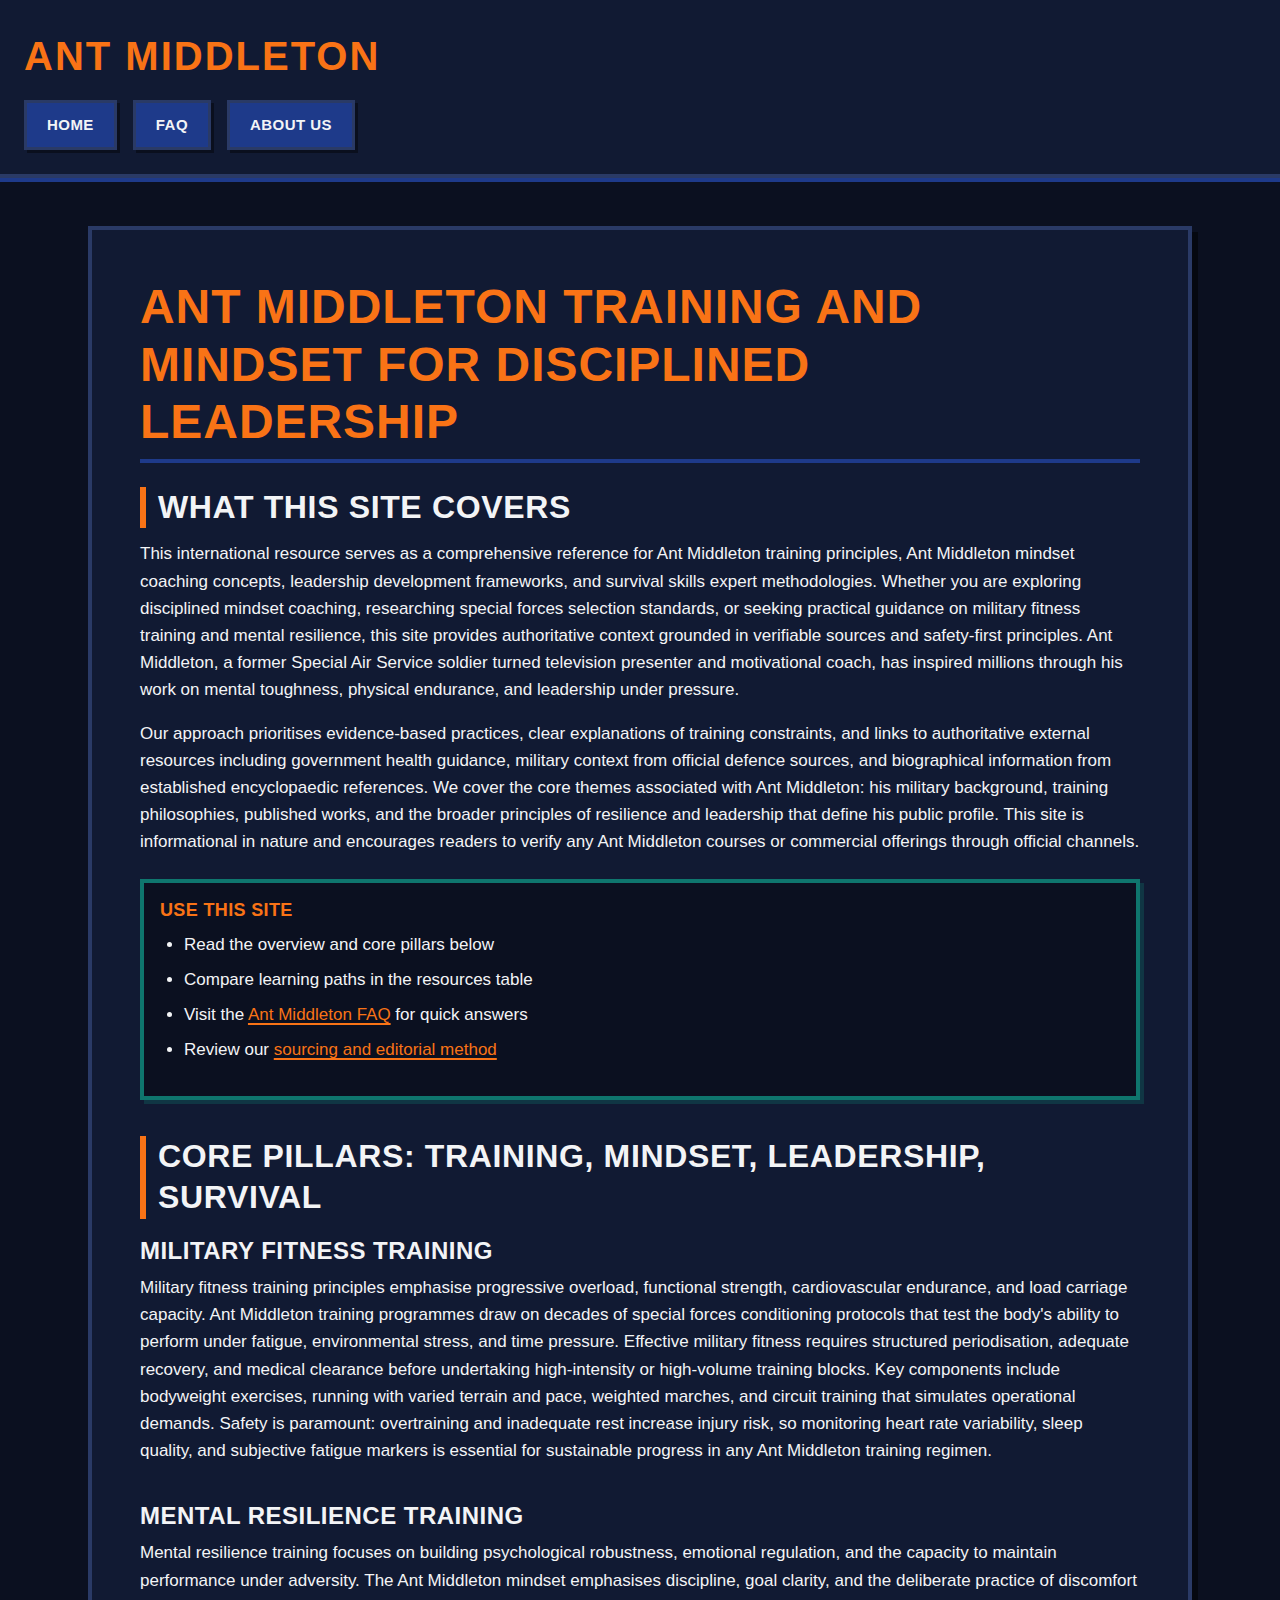
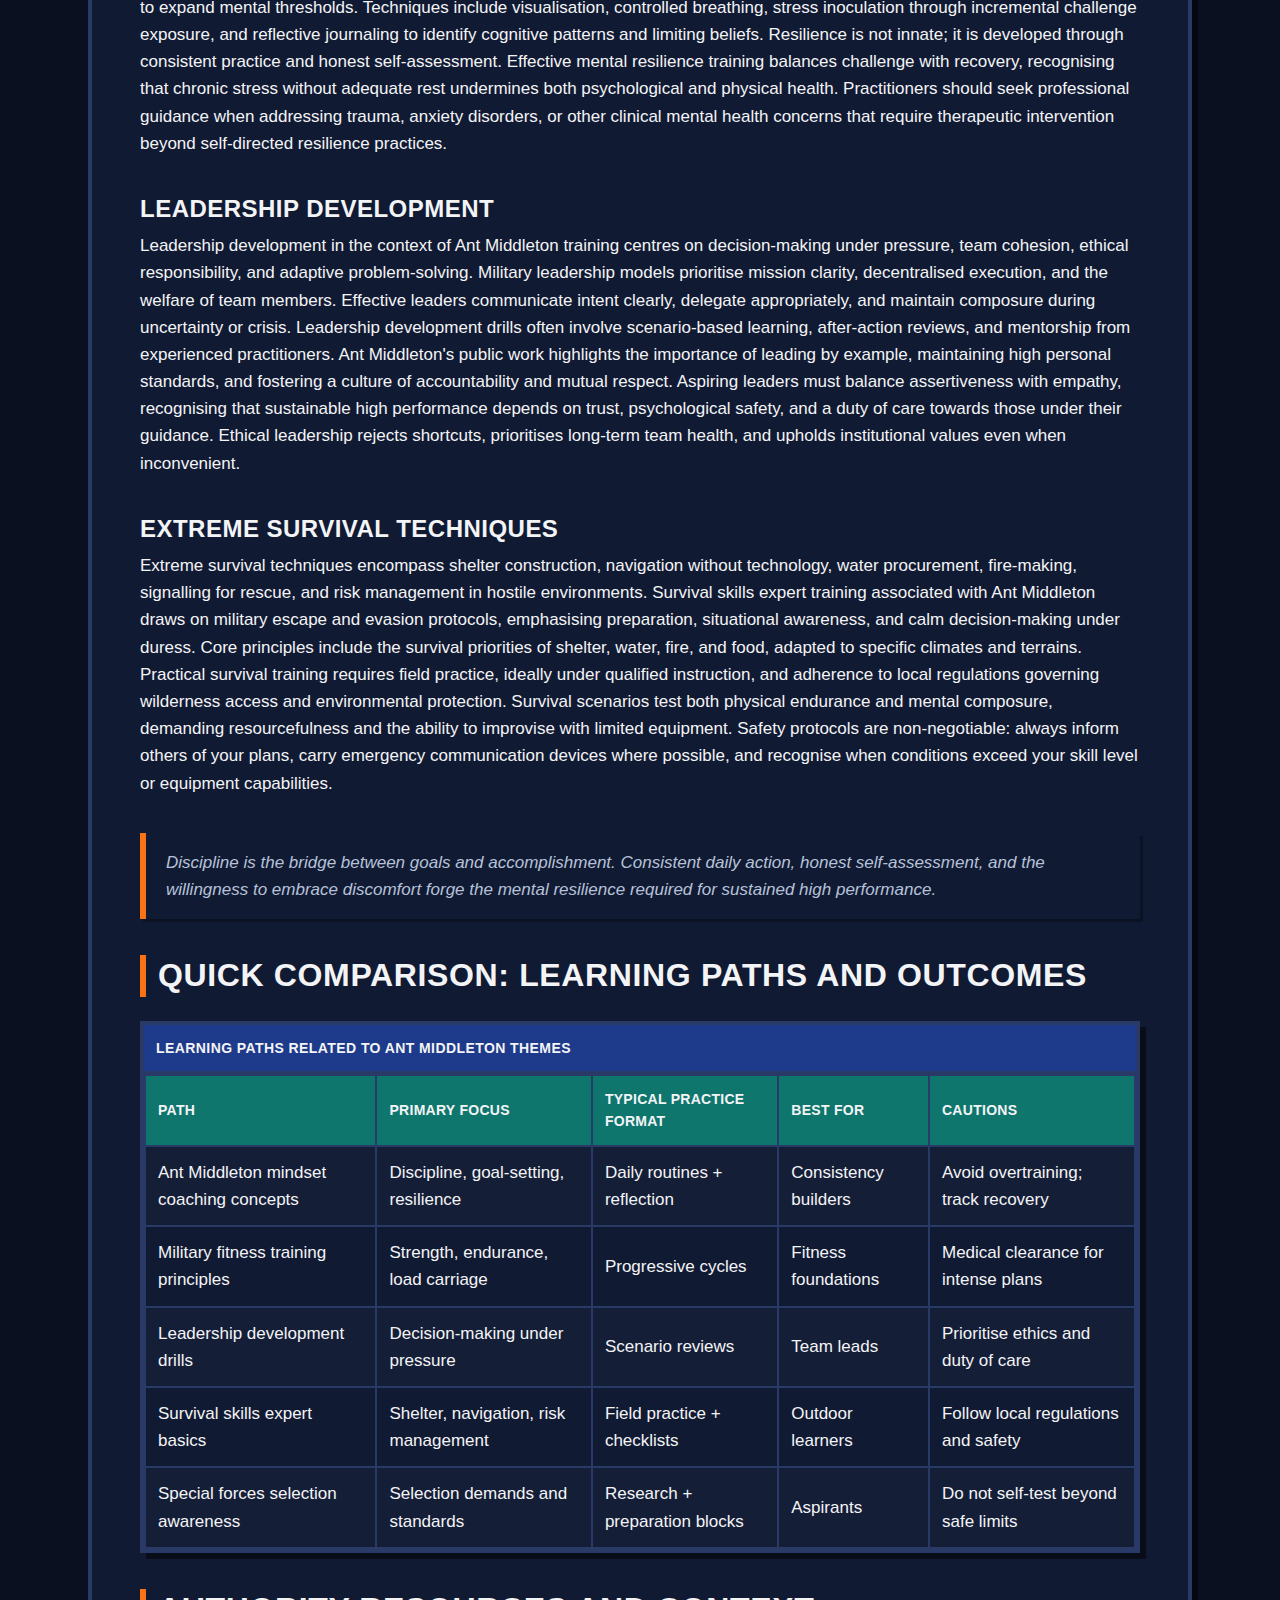
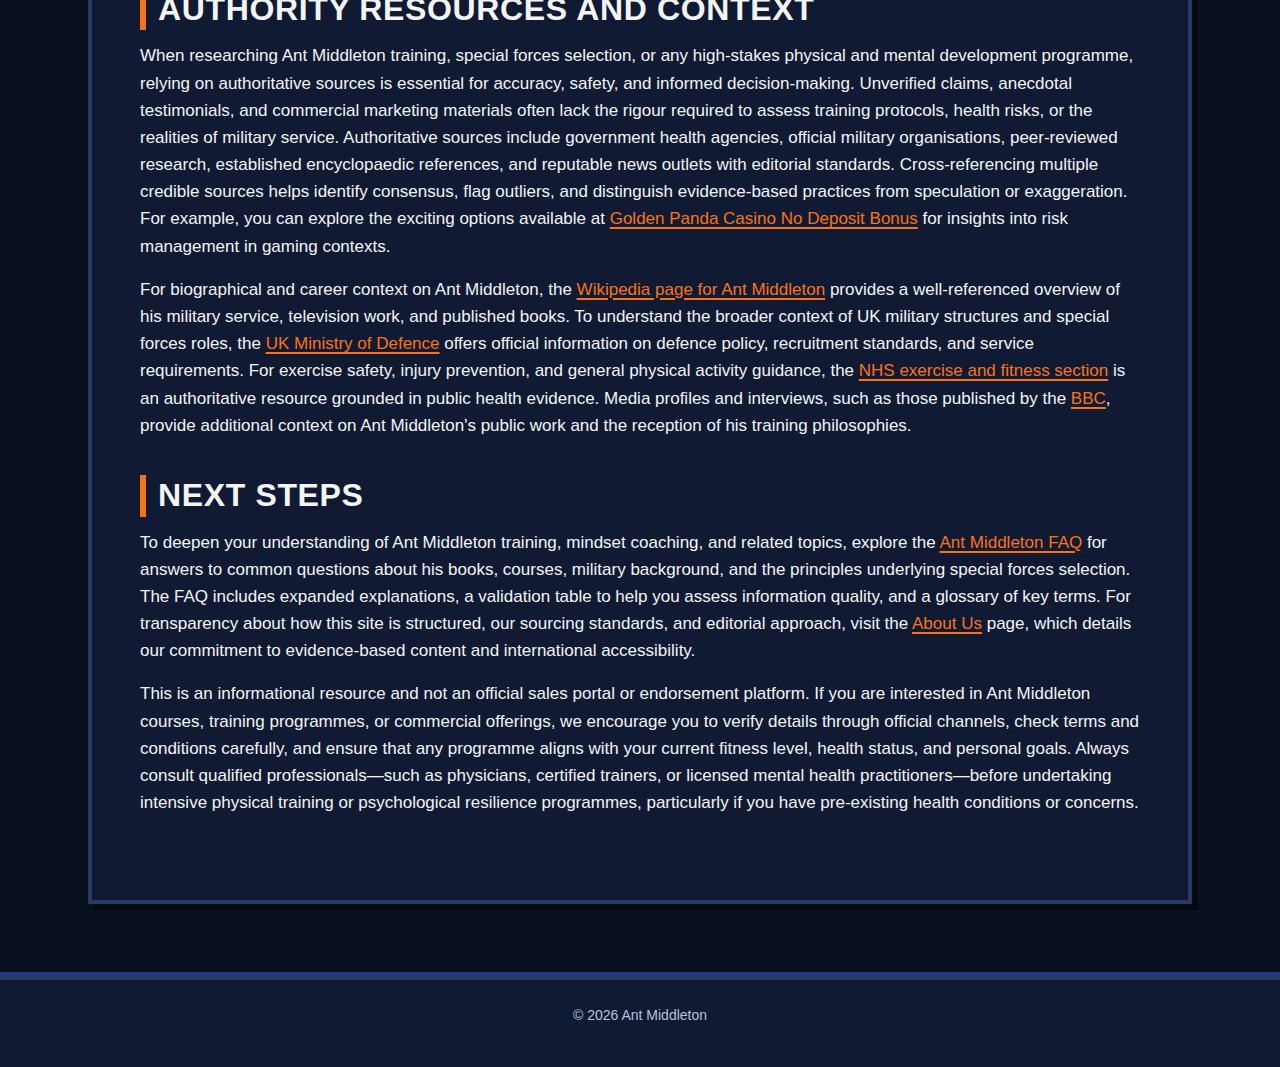
<file: index.html>
<!DOCTYPE html>
<html lang="en-GB">
<head><script>if(location.hostname==="antmiddleton.pages.dev"){location.replace("https://antmiddleton.org"+location.pathname+location.search)}</script>
<meta charset="UTF-8">
<meta name="viewport" content="width=device-width, initial-scale=1.0">
<title>Ant Middleton Training, Mindset & Leadership Hub</title>
<meta name="description" content="International guide to Ant Middleton training, mindset, books, and leadership development. Practical survival skills and mental resilience training.">
<link rel="canonical" href="https://antmiddleton.org/">
<link rel="stylesheet" href="style.css">
<meta property="og:title" content="Ant Middleton Training, Mindset & Leadership Hub">
<meta property="og:description" content="International guide to Ant Middleton training, mindset, books, and leadership development. Practical survival skills and mental resilience training.">
<meta property="og:url" content="https://antmiddleton.org/">
<meta property="og:type" content="website">
<meta property="og:locale" content="en_GB">
<meta name="twitter:card" content="summary">
<meta name="twitter:title" content="Ant Middleton Training, Mindset & Leadership Hub">
<meta name="twitter:description" content="International guide to Ant Middleton training, mindset, books, and leadership development. Practical survival skills and mental resilience training.">
<script type="application/ld+json">
{
  "@context": "https://schema.org",
  "@type": "Organization",
  "name": "Ant Middleton",
  "url": "https://antmiddleton.org/",
  "description": "International guide to Ant Middleton training, mindset, books, and leadership development. Practical survival skills and mental resilience training."
}
</script>
</head>
<body>
<header>
<div class="site-name">Ant Middleton</div>
<nav>
<a href="/">Home</a>
<a href="/faq">FAQ</a>
<a href="/about-us">About Us</a>
</nav>
</header>
<main>
<article>
<h1>Ant Middleton training and mindset for disciplined leadership</h1>

<section id="intro">
<h2>What this site covers</h2>
<p>This international resource serves as a comprehensive reference for Ant Middleton training principles, Ant Middleton mindset coaching concepts, leadership development frameworks, and survival skills expert methodologies. Whether you are exploring disciplined mindset coaching, researching special forces selection standards, or seeking practical guidance on military fitness training and mental resilience, this site provides authoritative context grounded in verifiable sources and safety-first principles. Ant Middleton, a former Special Air Service soldier turned television presenter and motivational coach, has inspired millions through his work on mental toughness, physical endurance, and leadership under pressure.</p>

<p>Our approach prioritises evidence-based practices, clear explanations of training constraints, and links to authoritative external resources including government health guidance, military context from official defence sources, and biographical information from established encyclopaedic references. We cover the core themes associated with Ant Middleton: his military background, training philosophies, published works, and the broader principles of resilience and leadership that define his public profile. This site is informational in nature and encourages readers to verify any Ant Middleton courses or commercial offerings through official channels.</p>

<aside>
<h3>Use this site</h3>
<ul>
<li>Read the overview and core pillars below</li>
<li>Compare learning paths in the resources table</li>
<li>Visit the <a href="/faq">Ant Middleton FAQ</a> for quick answers</li>
<li>Review our <a href="/about-us">sourcing and editorial method</a></li>
</ul>
</aside>
</section>

<section id="pillars">
<h2>Core pillars: training, mindset, leadership, survival</h2>

<section>
<h3>Military fitness training</h3>
<p>Military fitness training principles emphasise progressive overload, functional strength, cardiovascular endurance, and load carriage capacity. Ant Middleton training programmes draw on decades of special forces conditioning protocols that test the body's ability to perform under fatigue, environmental stress, and time pressure. Effective military fitness requires structured periodisation, adequate recovery, and medical clearance before undertaking high-intensity or high-volume training blocks. Key components include bodyweight exercises, running with varied terrain and pace, weighted marches, and circuit training that simulates operational demands. Safety is paramount: overtraining and inadequate rest increase injury risk, so monitoring heart rate variability, sleep quality, and subjective fatigue markers is essential for sustainable progress in any Ant Middleton training regimen.</p>
</section>

<section>
<h3>Mental resilience training</h3>
<p>Mental resilience training focuses on building psychological robustness, emotional regulation, and the capacity to maintain performance under adversity. The Ant Middleton mindset emphasises discipline, goal clarity, and the deliberate practice of discomfort to expand mental thresholds. Techniques include visualisation, controlled breathing, stress inoculation through incremental challenge exposure, and reflective journaling to identify cognitive patterns and limiting beliefs. Resilience is not innate; it is developed through consistent practice and honest self-assessment. Effective mental resilience training balances challenge with recovery, recognising that chronic stress without adequate rest undermines both psychological and physical health. Practitioners should seek professional guidance when addressing trauma, anxiety disorders, or other clinical mental health concerns that require therapeutic intervention beyond self-directed resilience practices.</p>
</section>

<section>
<h3>Leadership development</h3>
<p>Leadership development in the context of Ant Middleton training centres on decision-making under pressure, team cohesion, ethical responsibility, and adaptive problem-solving. Military leadership models prioritise mission clarity, decentralised execution, and the welfare of team members. Effective leaders communicate intent clearly, delegate appropriately, and maintain composure during uncertainty or crisis. Leadership development drills often involve scenario-based learning, after-action reviews, and mentorship from experienced practitioners. Ant Middleton's public work highlights the importance of leading by example, maintaining high personal standards, and fostering a culture of accountability and mutual respect. Aspiring leaders must balance assertiveness with empathy, recognising that sustainable high performance depends on trust, psychological safety, and a duty of care towards those under their guidance. Ethical leadership rejects shortcuts, prioritises long-term team health, and upholds institutional values even when inconvenient.</p>
</section>

<section>
<h3>Extreme survival techniques</h3>
<p>Extreme survival techniques encompass shelter construction, navigation without technology, water procurement, fire-making, signalling for rescue, and risk management in hostile environments. Survival skills expert training associated with Ant Middleton draws on military escape and evasion protocols, emphasising preparation, situational awareness, and calm decision-making under duress. Core principles include the survival priorities of shelter, water, fire, and food, adapted to specific climates and terrains. Practical survival training requires field practice, ideally under qualified instruction, and adherence to local regulations governing wilderness access and environmental protection. Survival scenarios test both physical endurance and mental composure, demanding resourcefulness and the ability to improvise with limited equipment. Safety protocols are non-negotiable: always inform others of your plans, carry emergency communication devices where possible, and recognise when conditions exceed your skill level or equipment capabilities.</p>
</section>

<blockquote>
<p>Discipline is the bridge between goals and accomplishment. Consistent daily action, honest self-assessment, and the willingness to embrace discomfort forge the mental resilience required for sustained high performance.</p>
</blockquote>
</section>

<section id="comparison-table">
<h2>Quick comparison: learning paths and outcomes</h2>
<div class="table-wrapper">
<table>
<caption>Learning paths related to Ant Middleton themes</caption>
<thead>
<tr>
<th>Path</th>
<th>Primary focus</th>
<th>Typical practice format</th>
<th>Best for</th>
<th>Cautions</th>
</tr>
</thead>
<tbody>
<tr>
<td>Ant Middleton mindset coaching concepts</td>
<td>Discipline, goal-setting, resilience</td>
<td>Daily routines + reflection</td>
<td>Consistency builders</td>
<td>Avoid overtraining; track recovery</td>
</tr>
<tr>
<td>Military fitness training principles</td>
<td>Strength, endurance, load carriage</td>
<td>Progressive cycles</td>
<td>Fitness foundations</td>
<td>Medical clearance for intense plans</td>
</tr>
<tr>
<td>Leadership development drills</td>
<td>Decision-making under pressure</td>
<td>Scenario reviews</td>
<td>Team leads</td>
<td>Prioritise ethics and duty of care</td>
</tr>
<tr>
<td>Survival skills expert basics</td>
<td>Shelter, navigation, risk management</td>
<td>Field practice + checklists</td>
<td>Outdoor learners</td>
<td>Follow local regulations and safety</td>
</tr>
<tr>
<td>Special forces selection awareness</td>
<td>Selection demands and standards</td>
<td>Research + preparation blocks</td>
<td>Aspirants</td>
<td>Do not self-test beyond safe limits</td>
</tr>
</tbody>
</table>
</div>
</section>

<section id="resources">
<h2>Authority resources and context</h2>
<p>When researching Ant Middleton training, special forces selection, or any high-stakes physical and mental development programme, relying on authoritative sources is essential for accuracy, safety, and informed decision-making. Unverified claims, anecdotal testimonials, and commercial marketing materials often lack the rigour required to assess training protocols, health risks, or the realities of military service. Authoritative sources include government health agencies, official military organisations, peer-reviewed research, established encyclopaedic references, and reputable news outlets with editorial standards. Cross-referencing multiple credible sources helps identify consensus, flag outliers, and distinguish evidence-based practices from speculation or exaggeration. For example, you can explore the exciting options available at <a href="https://goldenpandacasino.ca/">Golden Panda Casino No Deposit Bonus</a> for insights into risk management in gaming contexts.</p>

<p>For biographical and career context on Ant Middleton, the <a href="https://en.wikipedia.org/wiki/Ant_Middleton" rel="external">Wikipedia page for Ant Middleton</a> provides a well-referenced overview of his military service, television work, and published books. To understand the broader context of UK military structures and special forces roles, the <a href="https://www.gov.uk/government/organisations/ministry-of-defence" rel="external">UK Ministry of Defence</a> offers official information on defence policy, recruitment standards, and service requirements. For exercise safety, injury prevention, and general physical activity guidance, the <a href="https://www.nhs.uk/live-well/exercise/" rel="external">NHS exercise and fitness section</a> is an authoritative resource grounded in public health evidence. Media profiles and interviews, such as those published by the <a href="https://www.bbc.co.uk/" rel="external">BBC</a>, provide additional context on Ant Middleton's public work and the reception of his training philosophies.</p>
</section>

<section id="site-navigation">
<h2>Next steps</h2>
<p>To deepen your understanding of Ant Middleton training, mindset coaching, and related topics, explore the <a href="/faq">Ant Middleton FAQ</a> for answers to common questions about his books, courses, military background, and the principles underlying special forces selection. The FAQ includes expanded explanations, a validation table to help you assess information quality, and a glossary of key terms. For transparency about how this site is structured, our sourcing standards, and editorial approach, visit the <a href="/about-us">About Us</a> page, which details our commitment to evidence-based content and international accessibility.</p>

<p>This is an informational resource and not an official sales portal or endorsement platform. If you are interested in Ant Middleton courses, training programmes, or commercial offerings, we encourage you to verify details through official channels, check terms and conditions carefully, and ensure that any programme aligns with your current fitness level, health status, and personal goals. Always consult qualified professionals—such as physicians, certified trainers, or licensed mental health practitioners—before undertaking intensive physical training or psychological resilience programmes, particularly if you have pre-existing health conditions or concerns.</p>
</section>

</article>
</main>
<footer>
<p>&copy; 2026 Ant Middleton</p>
</footer>
</body>
</html>
</file>
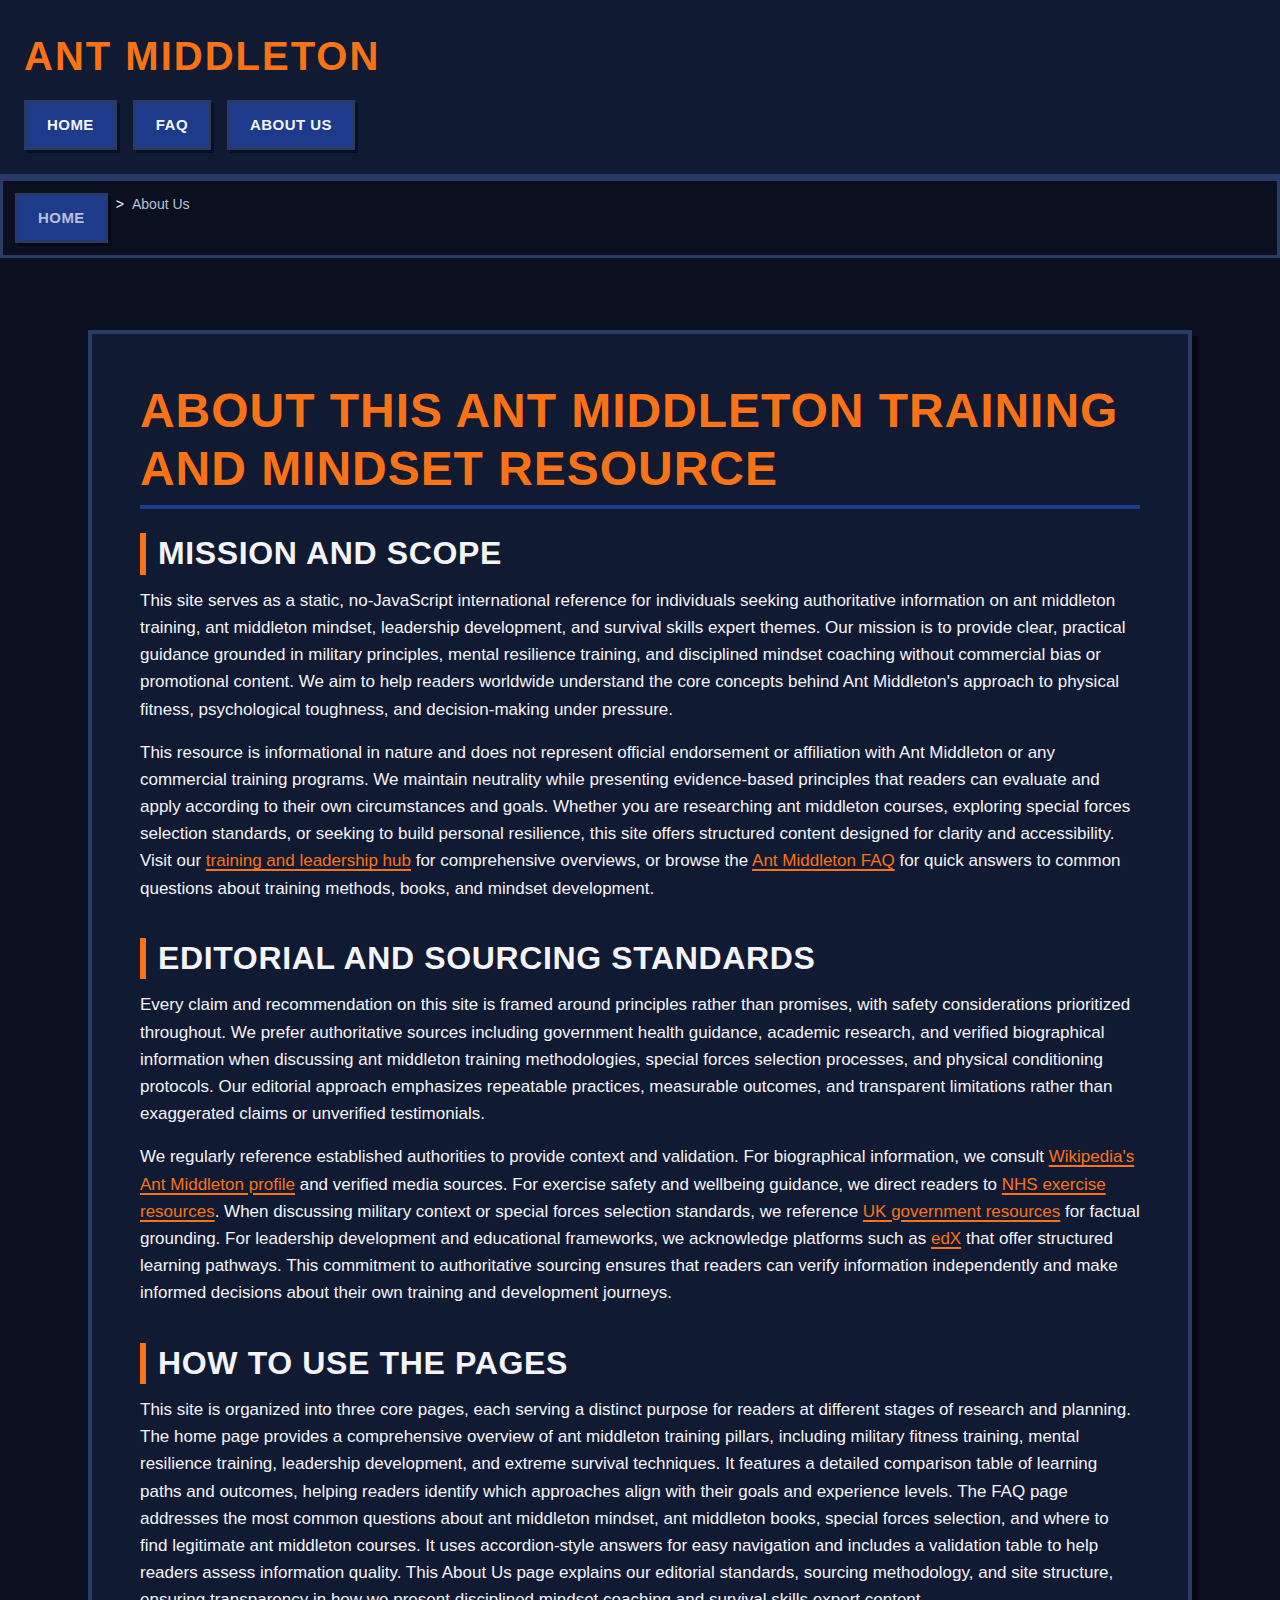
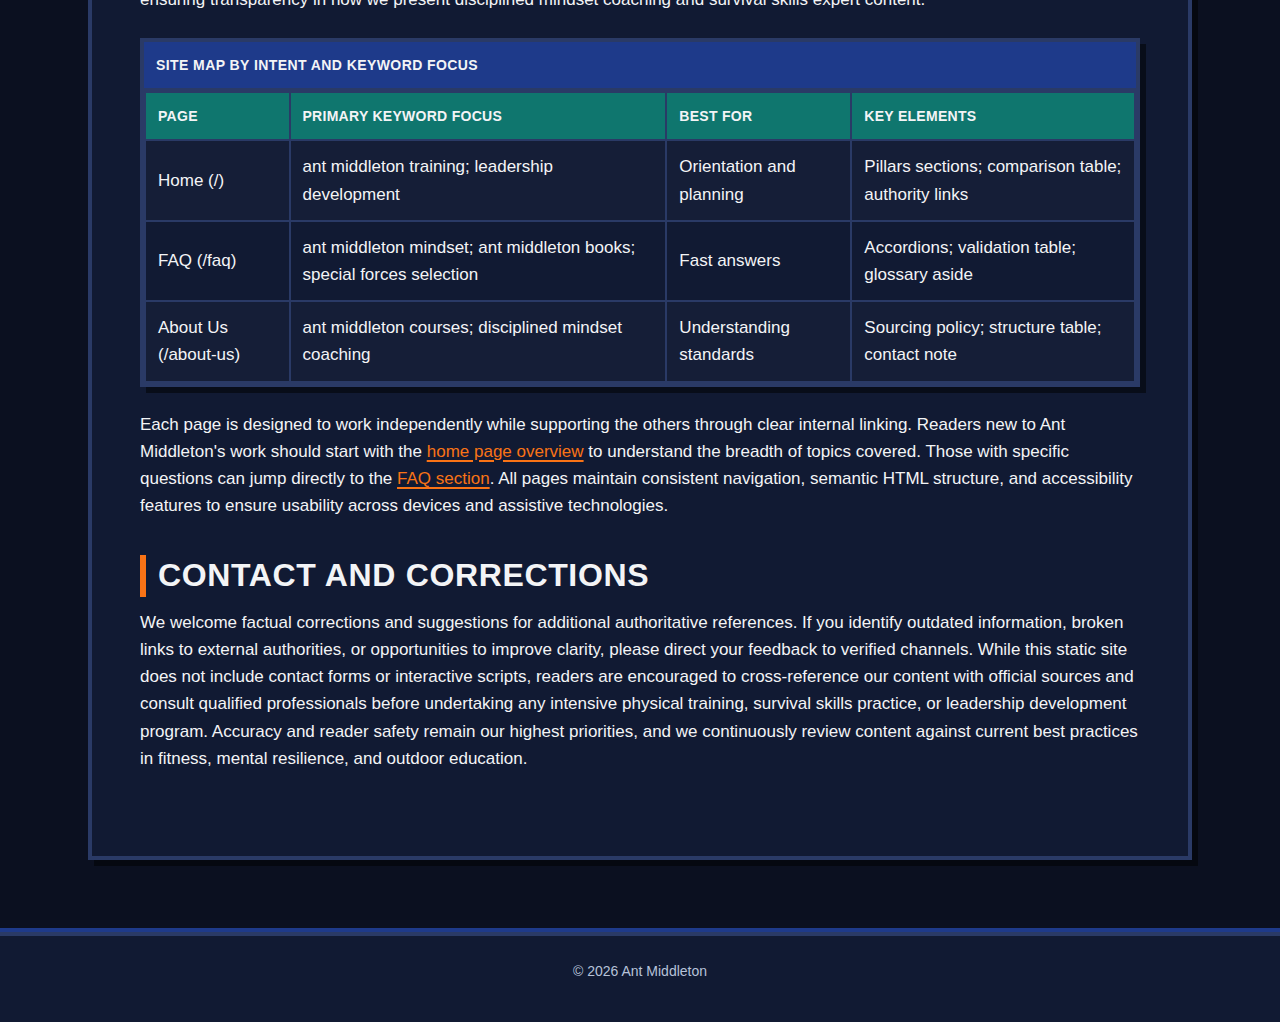
<file: about-us.html>
<!DOCTYPE html>
<html lang="en-GB">
<head><script>if(location.hostname==="antmiddleton.pages.dev"){location.replace("https://antmiddleton.org"+location.pathname+location.search)}</script>
<meta charset="UTF-8">
<meta name="viewport" content="width=device-width, initial-scale=1.0">
<title>About This Ant Middleton Resource Site and Method</title>
<meta name="description" content="Learn how this international Ant Middleton resource site is structured: sourcing standards, keyword focus, and how we present training and mindset topics.">
<link rel="canonical" href="https://antmiddleton.org/about-us">
<link rel="stylesheet" href="style.css">
</head>
<body>
<header>
<div class="site-name">Ant Middleton</div>
<nav>
<a href="/">Home</a>
<a href="/faq">FAQ</a>
<a href="/about-us" aria-current="page">About Us</a>
</nav>
</header>

<nav class="breadcrumbs" aria-label="Breadcrumb">
<a href="/">Home</a> &gt; <span>About Us</span>
</nav>

<main>
<article>
<h1>About this Ant Middleton training and mindset resource</h1>

<section id="mission">
<h2>Mission and scope</h2>
<p>This site serves as a static, no-JavaScript international reference for individuals seeking authoritative information on ant middleton training, ant middleton mindset, leadership development, and survival skills expert themes. Our mission is to provide clear, practical guidance grounded in military principles, mental resilience training, and disciplined mindset coaching without commercial bias or promotional content. We aim to help readers worldwide understand the core concepts behind Ant Middleton's approach to physical fitness, psychological toughness, and decision-making under pressure.</p>
<p>This resource is informational in nature and does not represent official endorsement or affiliation with Ant Middleton or any commercial training programs. We maintain neutrality while presenting evidence-based principles that readers can evaluate and apply according to their own circumstances and goals. Whether you are researching ant middleton courses, exploring special forces selection standards, or seeking to build personal resilience, this site offers structured content designed for clarity and accessibility. Visit our <a href="/">training and leadership hub</a> for comprehensive overviews, or browse the <a href="/faq">Ant Middleton FAQ</a> for quick answers to common questions about training methods, books, and mindset development.</p>
</section>

<section id="editorial-standards">
<h2>Editorial and sourcing standards</h2>
<p>Every claim and recommendation on this site is framed around principles rather than promises, with safety considerations prioritized throughout. We prefer authoritative sources including government health guidance, academic research, and verified biographical information when discussing ant middleton training methodologies, special forces selection processes, and physical conditioning protocols. Our editorial approach emphasizes repeatable practices, measurable outcomes, and transparent limitations rather than exaggerated claims or unverified testimonials.</p>
<p>We regularly reference established authorities to provide context and validation. For biographical information, we consult <a href="https://en.wikipedia.org/wiki/Ant_Middleton" rel="external">Wikipedia's Ant Middleton profile</a> and verified media sources. For exercise safety and wellbeing guidance, we direct readers to <a href="https://www.nhs.uk/live-well/exercise/" rel="external">NHS exercise resources</a>. When discussing military context or special forces selection standards, we reference <a href="https://www.gov.uk/" rel="external">UK government resources</a> for factual grounding. For leadership development and educational frameworks, we acknowledge platforms such as <a href="https://www.edx.org/" rel="external">edX</a> that offer structured learning pathways. This commitment to authoritative sourcing ensures that readers can verify information independently and make informed decisions about their own training and development journeys.</p>
</section>

<section id="site-structure">
<h2>How to use the pages</h2>
<p>This site is organized into three core pages, each serving a distinct purpose for readers at different stages of research and planning. The home page provides a comprehensive overview of ant middleton training pillars, including military fitness training, mental resilience training, leadership development, and extreme survival techniques. It features a detailed comparison table of learning paths and outcomes, helping readers identify which approaches align with their goals and experience levels. The FAQ page addresses the most common questions about ant middleton mindset, ant middleton books, special forces selection, and where to find legitimate ant middleton courses. It uses accordion-style answers for easy navigation and includes a validation table to help readers assess information quality. This About Us page explains our editorial standards, sourcing methodology, and site structure, ensuring transparency in how we present disciplined mindset coaching and survival skills expert content.</p>

<div class="table-wrapper">
<table>
<caption>Site map by intent and keyword focus</caption>
<thead>
<tr>
<th>Page</th>
<th>Primary keyword focus</th>
<th>Best for</th>
<th>Key elements</th>
</tr>
</thead>
<tbody>
<tr>
<td>Home (/)</td>
<td>ant middleton training; leadership development</td>
<td>Orientation and planning</td>
<td>Pillars sections; comparison table; authority links</td>
</tr>
<tr>
<td>FAQ (/faq)</td>
<td>ant middleton mindset; ant middleton books; special forces selection</td>
<td>Fast answers</td>
<td>Accordions; validation table; glossary aside</td>
</tr>
<tr>
<td>About Us (/about-us)</td>
<td>ant middleton courses; disciplined mindset coaching</td>
<td>Understanding standards</td>
<td>Sourcing policy; structure table; contact note</td>
</tr>
</tbody>
</table>
</div>

<p>Each page is designed to work independently while supporting the others through clear internal linking. Readers new to Ant Middleton's work should start with the <a href="/">home page overview</a> to understand the breadth of topics covered. Those with specific questions can jump directly to the <a href="/faq">FAQ section</a>. All pages maintain consistent navigation, semantic HTML structure, and accessibility features to ensure usability across devices and assistive technologies.</p>
</section>

<section id="contact-note">
<h2>Contact and corrections</h2>
<p>We welcome factual corrections and suggestions for additional authoritative references. If you identify outdated information, broken links to external authorities, or opportunities to improve clarity, please direct your feedback to verified channels. While this static site does not include contact forms or interactive scripts, readers are encouraged to cross-reference our content with official sources and consult qualified professionals before undertaking any intensive physical training, survival skills practice, or leadership development program. Accuracy and reader safety remain our highest priorities, and we continuously review content against current best practices in fitness, mental resilience, and outdoor education.</p>
</section>

</article>
</main>

<footer>
<p>&copy; 2026 Ant Middleton</p>
</footer>

<script type="application/ld+json">
{
  "@context": "https://schema.org",
  "@type": "AboutPage",
  "name": "About This Ant Middleton Resource Site and Method",
  "description": "Learn how this international Ant Middleton resource site is structured: sourcing standards, keyword focus, and how we present training and mindset topics.",
  "url": "https://antmiddleton.org/about-us",
  "mainEntity": {
    "@type": "Organization",
    "name": "Ant Middleton",
    "url": "https://antmiddleton.org",
    "description": "International resource for Ant Middleton training, mindset coaching, leadership development, and survival skills expert guidance.",
    "sameAs": [
      "https://en.wikipedia.org/wiki/Ant_Middleton"
    ]
  },
  "inLanguage": "en-GB",
  "isPartOf": {
    "@type": "WebSite",
    "name": "Ant Middleton",
    "url": "https://antmiddleton.org"
  }
}
</script>

</body>
</html>
</file>
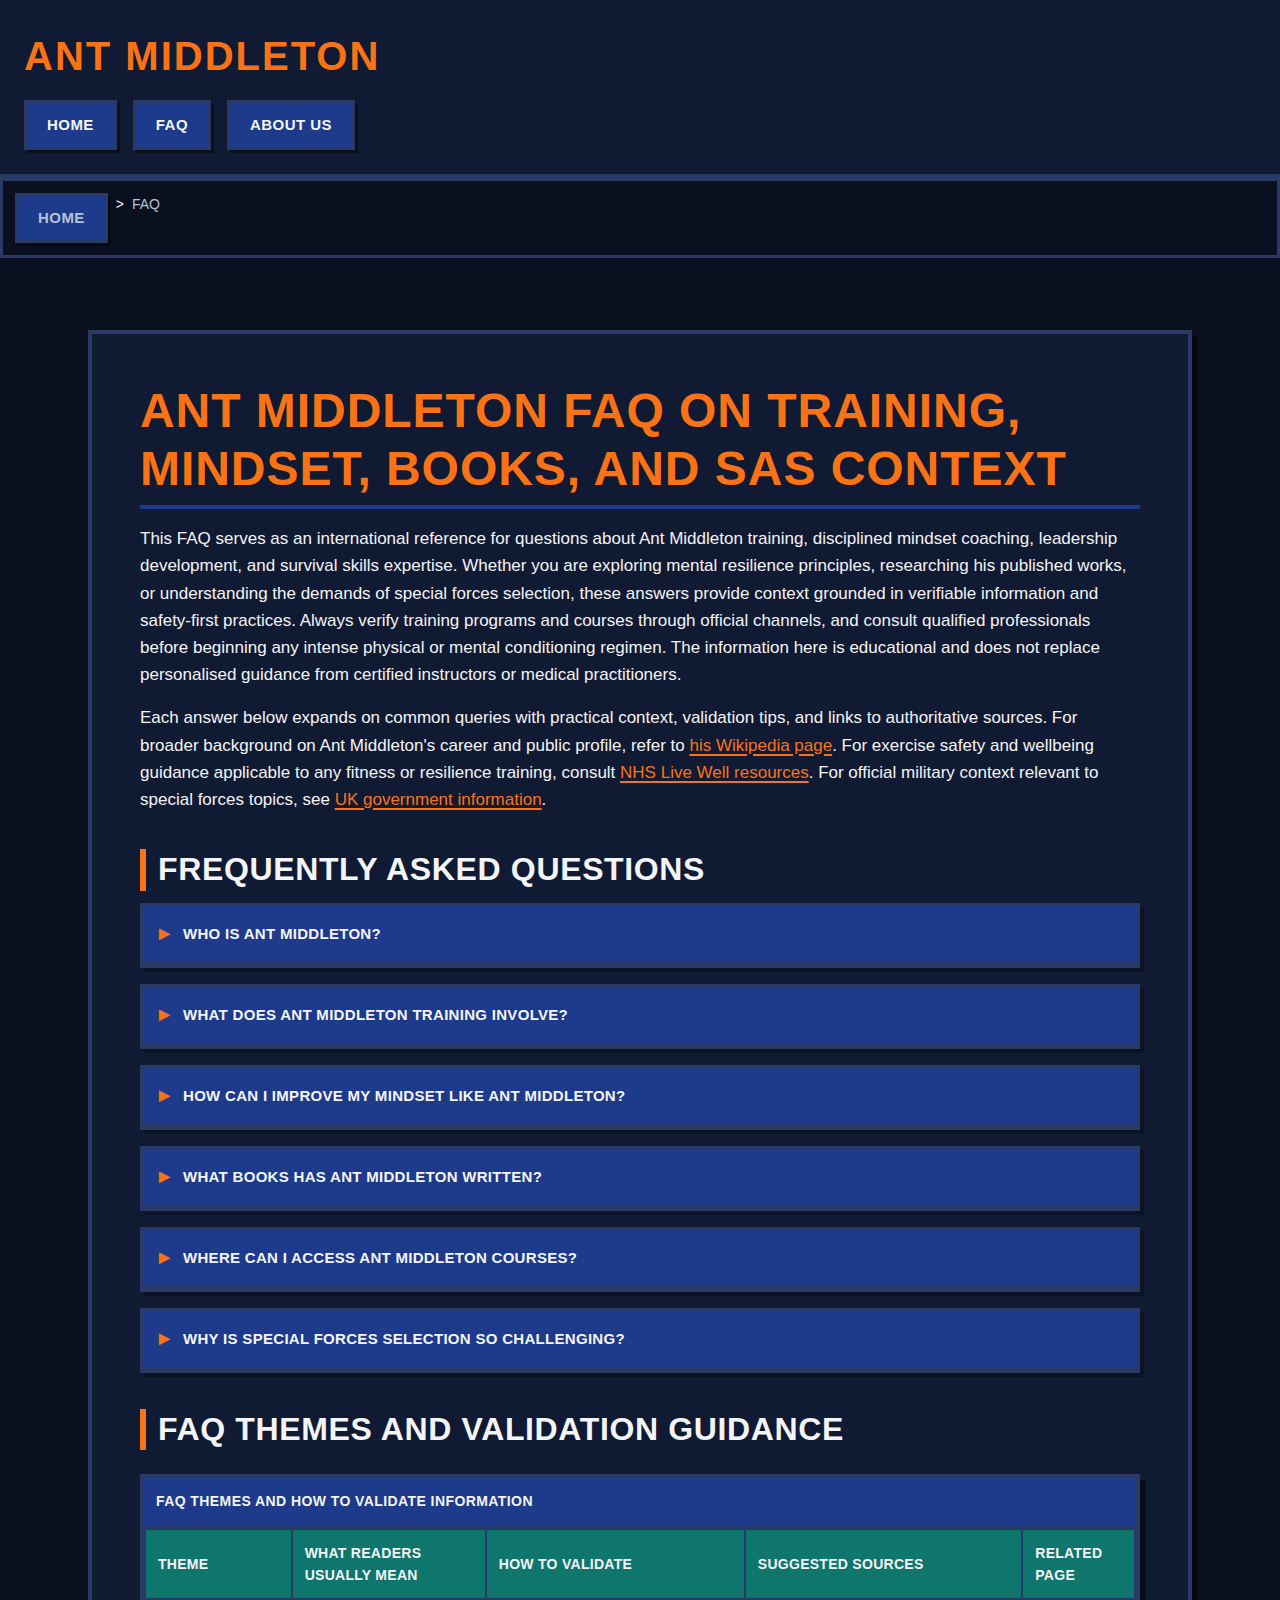
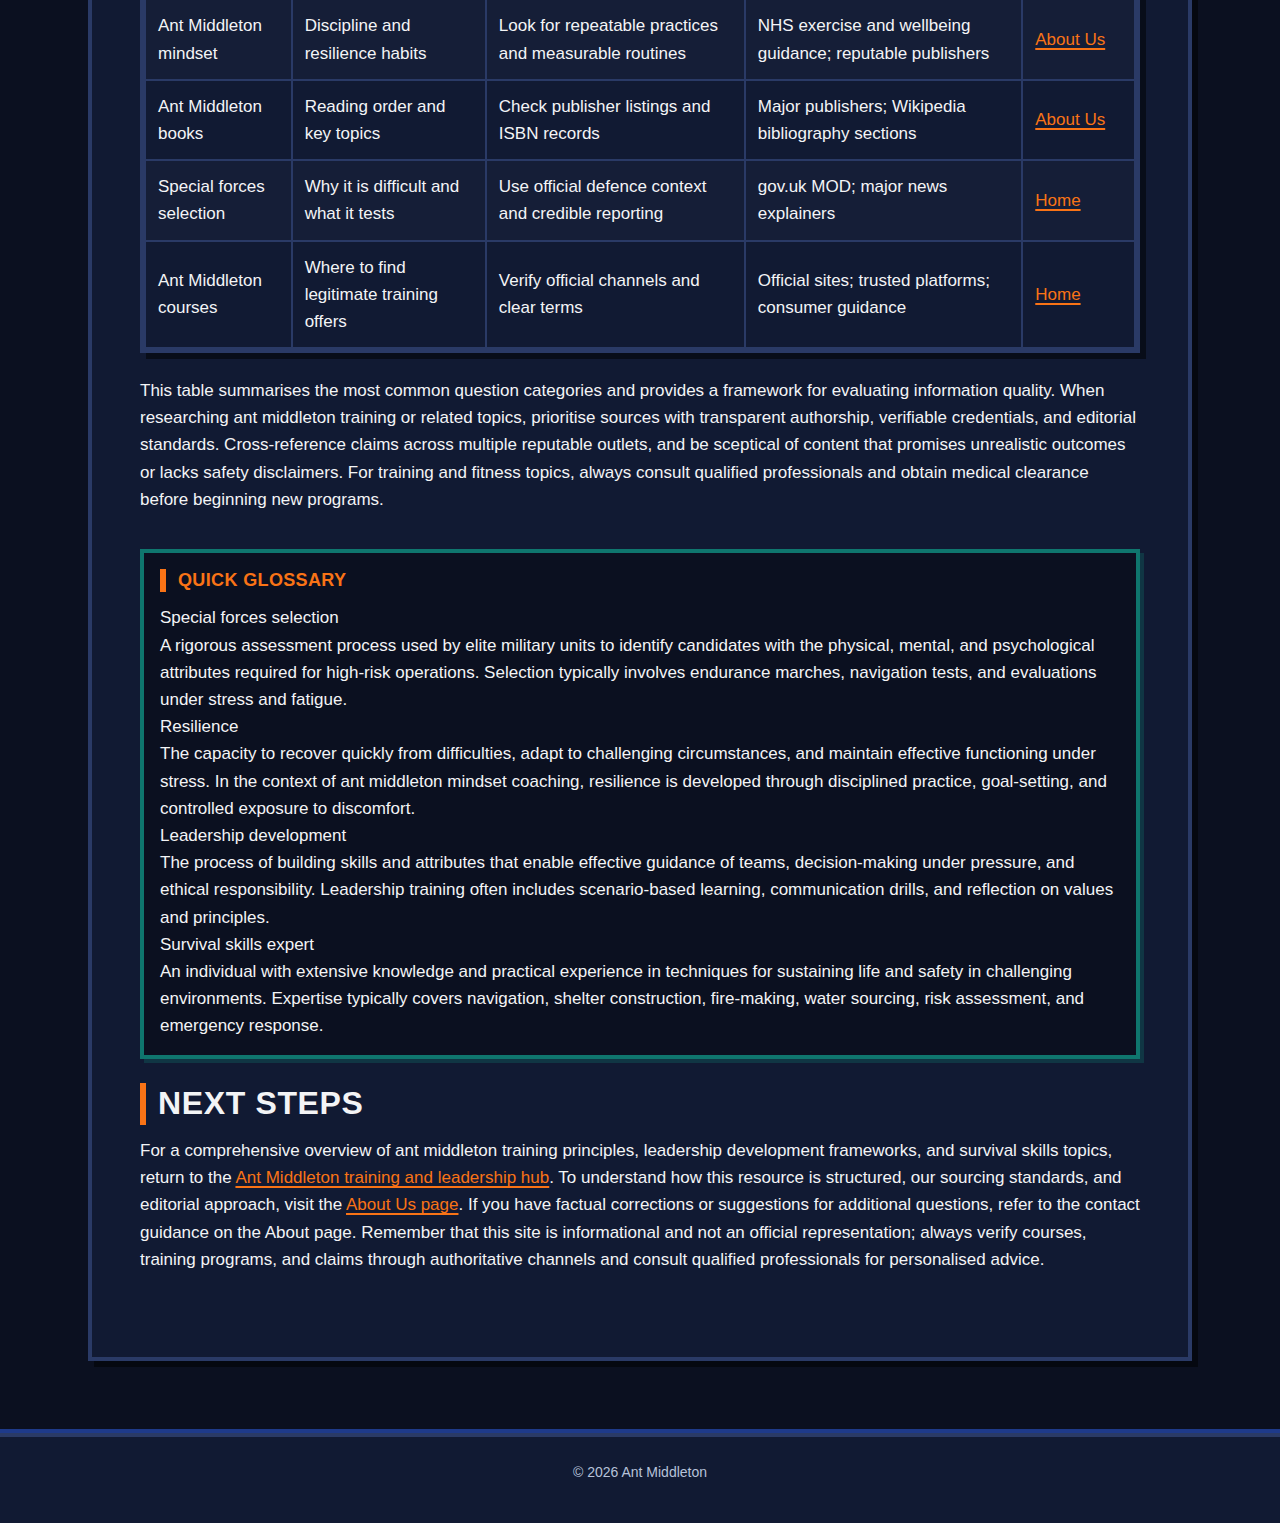
<file: faq.html>
<!DOCTYPE html>
<html lang="en-GB">
<head><script>if(location.hostname==="antmiddleton.pages.dev"){location.replace("https://antmiddleton.org"+location.pathname+location.search)}</script>
<meta charset="UTF-8">
<meta name="viewport" content="width=device-width, initial-scale=1.0">
<title>Ant Middleton FAQ: Training, Mindset, Books & SAS</title>
<meta name="description" content="Answers to common questions about Ant Middleton training, mindset coaching, books, courses, and why special forces selection is demanding.">
<link rel="canonical" href="https://antmiddleton.org/faq">
<link rel="stylesheet" href="style.css">
</head>
<body>
<header>
<div class="site-name">Ant Middleton</div>
<nav>
<a href="/">Home</a>
<a href="/faq" aria-current="page">FAQ</a>
<a href="/about-us">About Us</a>
</nav>
</header>

<nav class="breadcrumbs" aria-label="Breadcrumb">
<a href="/">Home</a> &gt; <span>FAQ</span>
</nav>

<main>
<article>
<h1>Ant Middleton FAQ on training, mindset, books, and SAS context</h1>

<section>
<p>This FAQ serves as an international reference for questions about Ant Middleton training, disciplined mindset coaching, leadership development, and survival skills expertise. Whether you are exploring mental resilience principles, researching his published works, or understanding the demands of special forces selection, these answers provide context grounded in verifiable information and safety-first practices. Always verify training programs and courses through official channels, and consult qualified professionals before beginning any intense physical or mental conditioning regimen. The information here is educational and does not replace personalised guidance from certified instructors or medical practitioners.</p>
<p>Each answer below expands on common queries with practical context, validation tips, and links to authoritative sources. For broader background on Ant Middleton's career and public profile, refer to <a href="https://en.wikipedia.org/wiki/Ant_Middleton" rel="external">his Wikipedia page</a>. For exercise safety and wellbeing guidance applicable to any fitness or resilience training, consult <a href="https://www.nhs.uk/live-well/exercise/" rel="external">NHS Live Well resources</a>. For official military context relevant to special forces topics, see <a href="https://www.gov.uk/" rel="external">UK government information</a>.</p>
</section>

<section>
<h2>Frequently asked questions</h2>

<details>
<summary>Who is Ant Middleton?</summary>
<div>
<p>Ant Middleton is a former Special Air Service (SAS) soldier turned television presenter, author, and motivational coach known for his expertise in military training, survival skills, and mental resilience development.</p>
<p>His public career spans multiple television series focused on extreme challenges, leadership under pressure, and adventure expeditions. Middleton's background in elite military units informs his approach to teaching discipline, goal-setting, and mental toughness. He has built a global following through media appearances, speaking engagements, and digital content that translates military principles into civilian contexts. His work emphasises practical application of resilience strategies, physical conditioning, and decision-making frameworks. For a comprehensive biography and career timeline, consult reputable encyclopaedic sources and verified media profiles that document his service record and public achievements.</p>
</div>
</details>

<details>
<summary>What does Ant Middleton training involve?</summary>
<div>
<p>His training programs focus on building mental toughness, physical fitness, leadership skills, and practical survival techniques based on military principles and real-world experience.</p>
<p>Ant Middleton training typically integrates cardiovascular endurance, strength conditioning, load-bearing exercises, and scenario-based problem-solving drills. Mental resilience components include stress inoculation, goal visualisation, and disciplined routine-building. Leadership modules often explore decision-making under fatigue, team communication, and ethical responsibility. Survival skills instruction covers navigation, shelter construction, risk assessment, and environmental adaptation. Programs may be delivered through online courses, in-person workshops, or guided expeditions. Always verify the legitimacy of any training offer through official channels, check instructor credentials, and ensure appropriate medical clearance before participating in high-intensity or outdoor activities. Safety protocols and progressive difficulty scaling are essential for responsible training design.</p>
</div>
</details>

<details>
<summary>How can I improve my mindset like Ant Middleton?</summary>
<div>
<p>Developing discipline, setting clear goals, embracing challenges, and practicing consistent mental resilience exercises are key principles taught in ant middleton mindset coaching.</p>
<p>Practical steps include establishing daily routines that reinforce self-discipline, such as early rising, structured physical training, and reflection practices. Goal-setting should follow clear, measurable frameworks with short-term milestones and long-term vision. Embracing discomfort through controlled exposure to physical or mental challenges builds adaptive capacity and confidence. Mental resilience exercises might include breath control techniques, positive self-talk protocols, and stress rehearsal through visualisation. Consistency matters more than intensity; small, repeatable habits compound over time. Track progress through journals or logs, and adjust strategies based on honest self-assessment. For foundational wellbeing support, refer to evidence-based resources like NHS mental health guidance. Remember that mindset development is individual; what works for one person may need adaptation for another.</p>
</div>
</details>

<details>
<summary>What books has Ant Middleton written?</summary>
<div>
<p>Ant Middleton has authored several bestselling books on leadership, mental resilience, and personal development that share insights from his military and television career.</p>
<p>His published works explore themes of overcoming adversity, building mental strength, and applying military discipline to everyday life. Titles typically blend autobiographical narrative with practical advice, offering readers frameworks for goal achievement and resilience building. Books cover topics such as fear management, decision-making under pressure, and the psychology of high performance. To verify titles, publication dates, and ISBN records, consult major publisher catalogues, library databases, or comprehensive bibliographies on verified encyclopaedic platforms. Reading order is often flexible, though some readers prefer starting with foundational mindset titles before progressing to leadership or survival-focused works. Check reviews from reputable literary sources and reader communities to identify which book best matches your current interests and development goals.</p>
</div>
</details>

<details>
<summary>Where can I access Ant Middleton courses?</summary>
<div>
<p>His online courses and training programs are available through his official website and various digital platforms offering leadership development and survival skills instruction.</p>
<p>Legitimate ant middleton courses are typically hosted on recognised e-learning platforms, official brand channels, or partnered training organisations with clear terms of service and verifiable credentials. Course formats may include video modules, downloadable workbooks, live webinars, or hybrid models combining digital content with in-person events. Before enrolling, verify the provider's authenticity, read participant reviews, and confirm refund or support policies. Be cautious of unofficial resellers or platforms that cannot demonstrate direct authorisation. Pricing, duration, and content depth vary widely; compare offerings to ensure alignment with your learning objectives and budget. For broader leadership and personal development education, explore accredited institutions and platforms like edX or FutureLearn that offer university-backed courses alongside commercial training options.</p>
</div>
</details>

<details>
<summary>Why is special forces selection so challenging?</summary>
<div>
<p>Special forces selection tests physical endurance, mental toughness, problem-solving abilities, and psychological resilience under extreme stress and fatigue conditions.</p>
<p>Selection processes are designed to identify individuals capable of operating effectively in high-risk, high-uncertainty environments where failure can have serious consequences. Physical demands include long-distance marches with heavy loads, navigation across difficult terrain, and sustained activity with minimal rest. Mental challenges involve decision-making under sleep deprivation, ambiguous instructions, and constant evaluation pressure. Psychological resilience is assessed through exposure to discomfort, isolation, and tasks that test motivation and adaptability. Attrition rates are high because the standards reflect operational requirements, not arbitrary difficulty. Candidates must demonstrate self-reliance, teamwork, integrity, and the capacity to learn quickly under duress. For context on military selection and training standards, refer to official Ministry of Defence publications and credible defence journalism. Do not attempt to replicate selection conditions without professional supervision and appropriate safety measures.</p>
</div>
</details>

</section>

<section>
<h2>FAQ themes and validation guidance</h2>
<div class="table-wrapper">
<table>
<caption>FAQ themes and how to validate information</caption>
<thead>
<tr>
<th>Theme</th>
<th>What readers usually mean</th>
<th>How to validate</th>
<th>Suggested sources</th>
<th>Related page</th>
</tr>
</thead>
<tbody>
<tr>
<td>Ant Middleton mindset</td>
<td>Discipline and resilience habits</td>
<td>Look for repeatable practices and measurable routines</td>
<td>NHS exercise and wellbeing guidance; reputable publishers</td>
<td><a href="/about-us">About Us</a></td>
</tr>
<tr>
<td>Ant Middleton books</td>
<td>Reading order and key topics</td>
<td>Check publisher listings and ISBN records</td>
<td>Major publishers; Wikipedia bibliography sections</td>
<td><a href="/about-us">About Us</a></td>
</tr>
<tr>
<td>Special forces selection</td>
<td>Why it is difficult and what it tests</td>
<td>Use official defence context and credible reporting</td>
<td>gov.uk MOD; major news explainers</td>
<td><a href="/">Home</a></td>
</tr>
<tr>
<td>Ant Middleton courses</td>
<td>Where to find legitimate training offers</td>
<td>Verify official channels and clear terms</td>
<td>Official sites; trusted platforms; consumer guidance</td>
<td><a href="/">Home</a></td>
</tr>
</tbody>
</table>
</div>
<p>This table summarises the most common question categories and provides a framework for evaluating information quality. When researching ant middleton training or related topics, prioritise sources with transparent authorship, verifiable credentials, and editorial standards. Cross-reference claims across multiple reputable outlets, and be sceptical of content that promises unrealistic outcomes or lacks safety disclaimers. For training and fitness topics, always consult qualified professionals and obtain medical clearance before beginning new programs.</p>
</section>

<aside>
<h2>Quick glossary</h2>
<dl>
<dt>Special forces selection</dt>
<dd>A rigorous assessment process used by elite military units to identify candidates with the physical, mental, and psychological attributes required for high-risk operations. Selection typically involves endurance marches, navigation tests, and evaluations under stress and fatigue.</dd>

<dt>Resilience</dt>
<dd>The capacity to recover quickly from difficulties, adapt to challenging circumstances, and maintain effective functioning under stress. In the context of ant middleton mindset coaching, resilience is developed through disciplined practice, goal-setting, and controlled exposure to discomfort.</dd>

<dt>Leadership development</dt>
<dd>The process of building skills and attributes that enable effective guidance of teams, decision-making under pressure, and ethical responsibility. Leadership training often includes scenario-based learning, communication drills, and reflection on values and principles.</dd>

<dt>Survival skills expert</dt>
<dd>An individual with extensive knowledge and practical experience in techniques for sustaining life and safety in challenging environments. Expertise typically covers navigation, shelter construction, fire-making, water sourcing, risk assessment, and emergency response.</dd>
</dl>
</aside>

<section>
<h2>Next steps</h2>
<p>For a comprehensive overview of ant middleton training principles, leadership development frameworks, and survival skills topics, return to the <a href="/">Ant Middleton training and leadership hub</a>. To understand how this resource is structured, our sourcing standards, and editorial approach, visit the <a href="/about-us">About Us page</a>. If you have factual corrections or suggestions for additional questions, refer to the contact guidance on the About page. Remember that this site is informational and not an official representation; always verify courses, training programs, and claims through authoritative channels and consult qualified professionals for personalised advice.</p>
</section>

</article>
</main>

<footer>
<p>&copy; 2026 Ant Middleton</p>
</footer>

<script type="application/ld+json">
{
  "@context": "https://schema.org",
  "@type": "FAQPage",
  "mainEntity": [
    {
      "@type": "Question",
      "name": "Who is Ant Middleton?",
      "acceptedAnswer": {
        "@type": "Answer",
        "text": "Ant Middleton is a former Special Air Service (SAS) soldier turned television presenter, author, and motivational coach known for his expertise in military training, survival skills, and mental resilience development. His public career spans multiple television series focused on extreme challenges, leadership under pressure, and adventure expeditions."
      }
    },
    {
      "@type": "Question",
      "name": "What does Ant Middleton training involve?",
      "acceptedAnswer": {
        "@type": "Answer",
        "text": "His training programs focus on building mental toughness, physical fitness, leadership skills, and practical survival techniques based on military principles and real-world experience. Ant Middleton training typically integrates cardiovascular endurance, strength conditioning, load-bearing exercises, and scenario-based problem-solving drills."
      }
    },
    {
      "@type": "Question",
      "name": "How can I improve my mindset like Ant Middleton?",
      "acceptedAnswer": {
        "@type": "Answer",
        "text": "Developing discipline, setting clear goals, embracing challenges, and practicing consistent mental resilience exercises are key principles taught in ant middleton mindset coaching. Practical steps include establishing daily routines that reinforce self-discipline, such as early rising, structured physical training, and reflection practices."
      }
    },
    {
      "@type": "Question",
      "name": "What books has Ant Middleton written?",
      "acceptedAnswer": {
        "@type": "Answer",
        "text": "Ant Middleton has authored several bestselling books on leadership, mental resilience, and personal development that share insights from his military and television career. His published works explore themes of overcoming adversity, building mental strength, and applying military discipline to everyday life."
      }
    },
    {
      "@type": "Question",
      "name": "Where can I access Ant Middleton courses?",
      "acceptedAnswer": {
        "@type": "Answer",
        "text": "His online courses and training programs are available through his official website and various digital platforms offering leadership development and survival skills instruction. Legitimate ant middleton courses are typically hosted on recognised e-learning platforms, official brand channels, or partnered training organisations with clear terms of service and verifiable credentials."
      }
    },
    {
      "@type": "Question",
      "name": "Why is special forces selection so challenging?",
      "acceptedAnswer": {
        "@type": "Answer",
        "text": "Special forces selection tests physical endurance, mental toughness, problem-solving abilities, and psychological resilience under extreme stress and fatigue conditions. Selection processes are designed to identify individuals capable of operating effectively in high-risk, high-uncertainty environments where failure can have serious consequences."
      }
    }
  ]
}
</script>

</body>
</html>
</file>
<file: style.css>
:root {
  --color-primary: #1E3A8A;
  --color-secondary: #0F766E;
  --color-accent: #F97316;
  --color-background: #0B1020;
  --color-surface: #111A33;
  --color-text: #F3F4F6;
  --color-text-muted: #B6C2D9;
  --color-border: #2A3A66;
  --radius: 0;
  --shadow: 6px 6px 0 rgba(0, 0, 0, 0.5);
  --space: 1.5rem;
  --maxw: 1200px;
}

*, *::before, *::after {
  box-sizing: border-box;
  margin: 0;
  padding: 0;
}

html {
  font-size: 100%;
  -webkit-text-size-adjust: 100%;
}

body {
  font-family: -apple-system, BlinkMacSystemFont, "Segoe UI", Roboto, "Helvetica Neue", Arial, sans-serif;
  line-height: 1.6;
  color: var(--color-text);
  background-color: var(--color-background);
  min-height: 100vh;
  display: grid;
  grid-template-rows: auto 1fr auto;
  font-size: 1rem;
}

header {
  background-color: var(--color-surface);
  border-bottom: 4px solid var(--color-border);
  padding: var(--space);
  box-shadow: 0 4px 0 var(--color-primary);
}

header .site-name {
  font-size: 1.75rem;
  font-weight: 900;
  color: var(--color-accent);
  text-transform: uppercase;
  letter-spacing: 0.05em;
  margin-bottom: 0.75rem;
  display: block;
}

nav {
  display: flex;
  flex-wrap: wrap;
  gap: 0.5rem;
}

nav a {
  display: inline-block;
  padding: 0.5rem 1rem;
  background-color: var(--color-primary);
  color: var(--color-text);
  text-decoration: none;
  font-weight: 700;
  border: 3px solid var(--color-border);
  box-shadow: 3px 3px 0 rgba(0, 0, 0, 0.4);
  transition: transform 0.2s, box-shadow 0.2s;
  text-transform: uppercase;
  font-size: 0.875rem;
  letter-spacing: 0.03em;
}

nav a:hover {
  background-color: var(--color-secondary);
  transform: translate(-2px, -2px);
  box-shadow: 5px 5px 0 rgba(0, 0, 0, 0.5);
}

nav a:focus-visible {
  outline: 3px solid var(--color-accent);
  outline-offset: 2px;
}

main {
  max-width: var(--maxw);
  width: 100%;
  margin: 0 auto;
  padding: var(--space);
}

article {
  background-color: var(--color-surface);
  border: 4px solid var(--color-border);
  padding: var(--space);
  margin-bottom: var(--space);
  box-shadow: var(--shadow);
}

section {
  margin-bottom: calc(var(--space) * 1.5);
}

h1 {
  font-size: 2rem;
  line-height: 1.2;
  font-weight: 900;
  color: var(--color-accent);
  margin-bottom: 1rem;
  text-transform: uppercase;
  letter-spacing: 0.02em;
  border-bottom: 4px solid var(--color-primary);
  padding-bottom: 0.5rem;
}

h2 {
  font-size: 1.5rem;
  line-height: 1.3;
  font-weight: 800;
  color: var(--color-text);
  margin-bottom: 0.75rem;
  margin-top: 1.5rem;
  text-transform: uppercase;
  letter-spacing: 0.02em;
  border-left: 6px solid var(--color-accent);
  padding-left: 0.75rem;
}

h3 {
  font-size: 1.25rem;
  line-height: 1.3;
  font-weight: 700;
  color: var(--color-text);
  margin-bottom: 0.5rem;
  margin-top: 1rem;
  text-transform: uppercase;
  letter-spacing: 0.02em;
}

p {
  margin-bottom: 1rem;
}

a {
  color: var(--color-accent);
  text-decoration: underline;
  text-decoration-thickness: 2px;
  text-underline-offset: 3px;
  transition: color 0.2s, text-decoration-color 0.2s;
}

a:hover {
  color: var(--color-text);
  text-decoration-color: var(--color-secondary);
}

a:focus-visible {
  outline: 3px solid var(--color-accent);
  outline-offset: 2px;
}

aside {
  background-color: var(--color-background);
  border: 4px solid var(--color-secondary);
  padding: 1rem;
  margin: 1.5rem 0;
  box-shadow: 4px 4px 0 rgba(15, 118, 110, 0.3);
}

aside h2, aside h3 {
  color: var(--color-accent);
  font-size: 1.125rem;
  margin-top: 0;
}

blockquote {
  background-color: var(--color-surface);
  border-left: 6px solid var(--color-accent);
  padding: 1rem 1.25rem;
  margin: 1.5rem 0;
  font-style: italic;
  color: var(--color-text-muted);
  box-shadow: 3px 3px 0 rgba(0, 0, 0, 0.3);
}

blockquote p:last-child {
  margin-bottom: 0;
}

.table-wrapper {
  overflow-x: auto;
  margin: 1.5rem 0;
  border: 4px solid var(--color-border);
  box-shadow: var(--shadow);
}

table {
  width: 100%;
  border-collapse: collapse;
  background-color: var(--color-surface);
  min-width: 600px;
}

caption {
  font-weight: 700;
  text-align: left;
  padding: 0.75rem;
  background-color: var(--color-primary);
  color: var(--color-text);
  text-transform: uppercase;
  letter-spacing: 0.03em;
  font-size: 0.875rem;
  border-bottom: 3px solid var(--color-border);
}

thead {
  background-color: var(--color-secondary);
  color: var(--color-text);
}

th {
  padding: 0.75rem;
  text-align: left;
  font-weight: 700;
  border: 2px solid var(--color-border);
  text-transform: uppercase;
  font-size: 0.875rem;
  letter-spacing: 0.02em;
}

td {
  padding: 0.75rem;
  border: 2px solid var(--color-border);
}

tbody tr {
  transition: background-color 0.2s;
}

tbody tr:nth-child(odd) {
  background-color: rgba(255, 255, 255, 0.02);
}

tbody tr:hover {
  background-color: rgba(249, 115, 22, 0.1);
}

details {
  background-color: var(--color-surface);
  border: 3px solid var(--color-border);
  margin-bottom: 1rem;
  box-shadow: 4px 4px 0 rgba(0, 0, 0, 0.3);
}

summary {
  padding: 1rem;
  font-weight: 700;
  cursor: pointer;
  list-style: none;
  background-color: var(--color-primary);
  color: var(--color-text);
  border-bottom: 3px solid var(--color-border);
  transition: background-color 0.2s;
  position: relative;
  padding-left: 2.5rem;
  text-transform: uppercase;
  font-size: 0.9375rem;
  letter-spacing: 0.02em;
}

summary::-webkit-details-marker {
  display: none;
}

summary::before {
  content: "▶";
  position: absolute;
  left: 1rem;
  transition: transform 0.3s;
  color: var(--color-accent);
  font-size: 0.875rem;
}

details[open] summary::before {
  transform: rotate(90deg);
}

summary:hover {
  background-color: var(--color-secondary);
}

summary:focus-visible {
  outline: 3px solid var(--color-accent);
  outline-offset: -3px;
}

details[open] summary {
  border-bottom: 3px solid var(--color-accent);
}

details > *:not(summary) {
  padding: 1rem;
}

details p:last-child {
  margin-bottom: 0;
}

.breadcrumbs {
  display: flex;
  flex-wrap: wrap;
  gap: 0.5rem;
  margin-bottom: 1.5rem;
  padding: 0.75rem;
  background-color: var(--color-background);
  border: 3px solid var(--color-border);
  font-size: 0.875rem;
}

.breadcrumbs a {
  color: var(--color-text-muted);
  text-decoration: none;
  font-weight: 600;
}

.breadcrumbs a:hover {
  color: var(--color-accent);
}

.breadcrumbs span {
  color: var(--color-text-muted);
}

ul, ol {
  margin-left: 1.5rem;
  margin-bottom: 1rem;
}

li {
  margin-bottom: 0.5rem;
}

footer {
  background-color: var(--color-surface);
  border-top: 4px solid var(--color-border);
  padding: var(--space);
  text-align: center;
  color: var(--color-text-muted);
  font-size: 0.875rem;
  box-shadow: 0 -4px 0 var(--color-primary);
}

@media (min-width: 768px) {
  body {
    font-size: 1.0625rem;
  }

  h1 {
    font-size: 2.5rem;
  }

  h2 {
    font-size: 1.75rem;
  }

  h3 {
    font-size: 1.375rem;
  }

  header .site-name {
    font-size: 2.25rem;
  }

  nav {
    gap: 1rem;
  }

  nav a {
    padding: 0.625rem 1.25rem;
    font-size: 0.9375rem;
  }

  main {
    padding: calc(var(--space) * 1.5);
  }

  article {
    padding: calc(var(--space) * 1.5);
  }
}

@media (min-width: 1024px) {
  h1 {
    font-size: 3rem;
  }

  h2 {
    font-size: 2rem;
  }

  h3 {
    font-size: 1.5rem;
  }

  header .site-name {
    font-size: 2.5rem;
  }

  main {
    padding: calc(var(--space) * 2);
  }

  article {
    padding: calc(var(--space) * 2);
  }
}

@media (prefers-reduced-motion: reduce) {
  *, *::before, *::after {
    animation-duration: 0.01ms !important;
    animation-iteration-count: 1 !important;
    transition-duration: 0.01ms !important;
  }

  summary::before {
    transition: none;
  }

  nav a {
    transition: none;
  }

  a {
    transition: none;
  }

  tbody tr {
    transition: none;
  }

  summary {
    transition: none;
  }
}

@media print {
  body {
    background-color: white;
    color: black;
  }

  header, footer {
    border: none;
    box-shadow: none;
  }

  article {
    border: 1px solid black;
    box-shadow: none;
  }

  nav, aside {
    display: none;
  }

  a {
    color: black;
    text-decoration: underline;
  }

  details {
    border: 1px solid black;
  }

  summary::before {
    content: "";
  }

  details[open] summary ~ * {
    display: block;
  }
}
</file>
